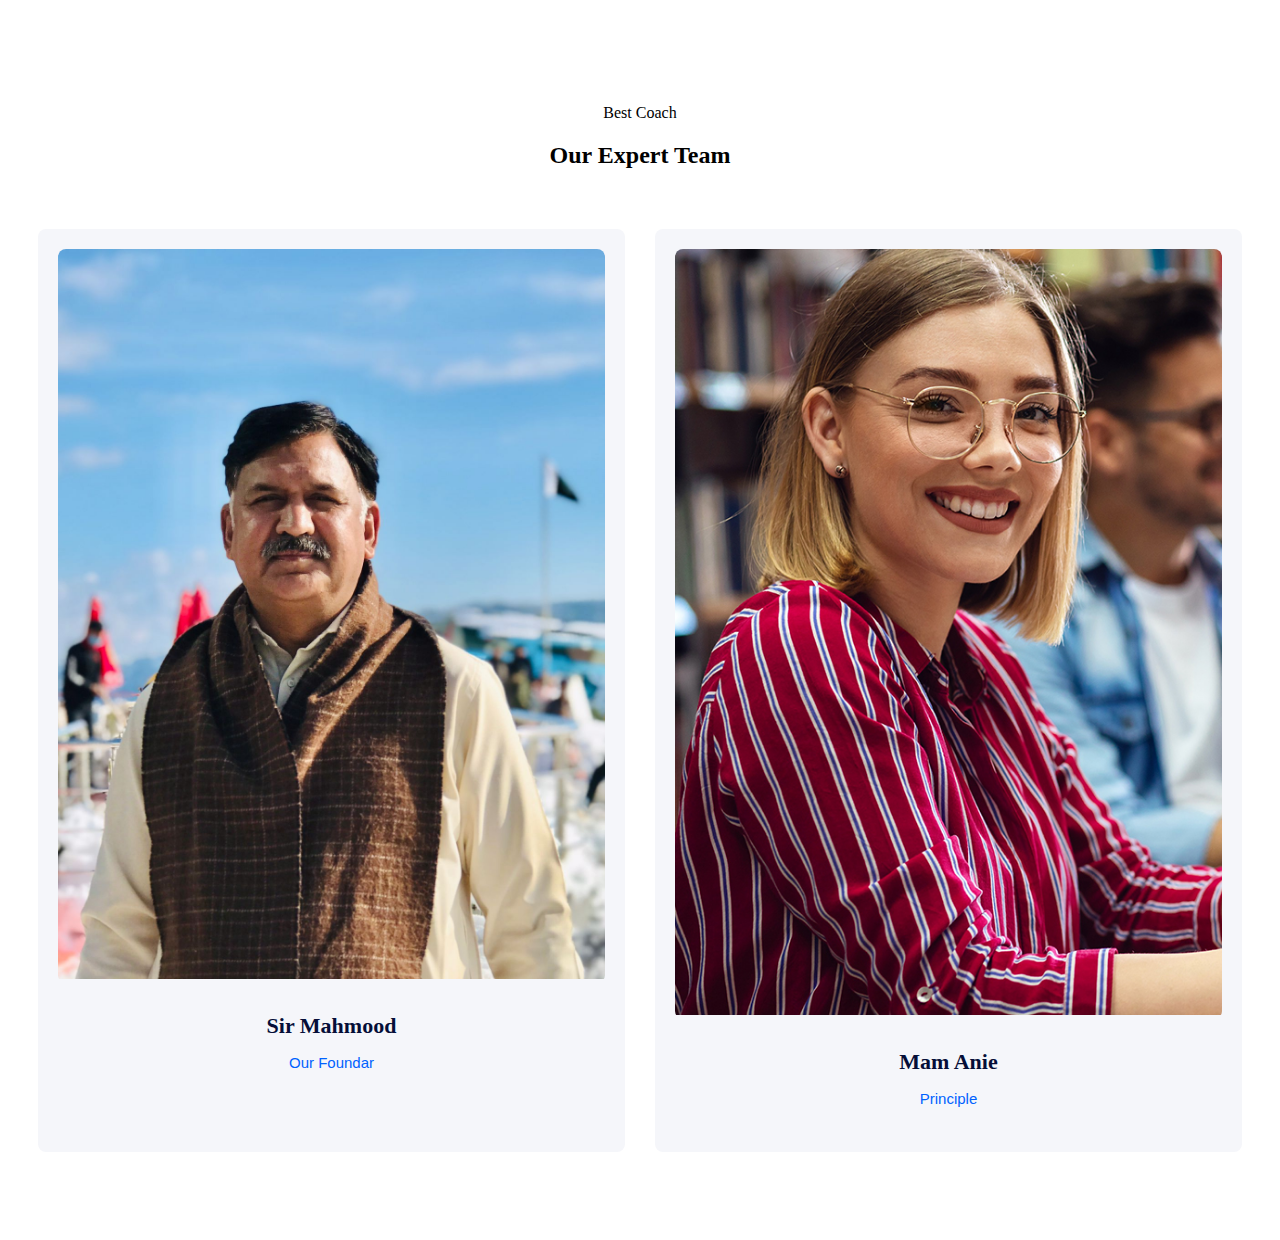
<file: ins.html>
<!DOCTYPE html>
<html lang="en">
  <head>
    <meta charset="UTF-8" />
    <meta http-equiv="X-UA-Compatible" content="IE=edge" />
    <meta name="viewport" content="width=device-width, initial-scale=1.0" />
    <title>Document</title>
    <link rel="stylesheet" href="assets/css/ins.css" />
  </head>
  <body>
    <section class="instructor">
      <p class="section-subtitle">Best Coach</p>

      <h2 class="section-title">Our Expert Team</h2>

      <div class="iinstructor-grid">
        <div class="instructor-card">
          <div class="instructor-img-box">
            <img
              src="./assets/images/dir.jpg"
              alt="instructor louis sullivan"
            />

            <div class="social-link">
              <a href="#" class="facebook">
                <ion-icon name="logo-facebook"></ion-icon>
              </a>

              <a href="#" class="instagram">
                <ion-icon name="logo-instagram"></ion-icon>
              </a>

              <a href="#" class="twitter">
                <ion-icon name="logo-twitter"></ion-icon>
              </a>
            </div>
          </div>

          <h4 class="instructor-name">Sir Mahmood</h4>

          <p class="instructor-title">Our Foundar</p>
        </div>

        <div class="instructor-card">
          <div class="instructor-img-box">
            <img
              src="./assets/images/event-img.jpg"
              alt="instructor camden david"
            />

            <div class="social-link">
              <a href="#" class="facebook">
                <ion-icon name="logo-facebook"></ion-icon>
              </a>

              <a href="#" class="instagram">
                <ion-icon name="logo-instagram"></ion-icon>
              </a>

              <a href="#" class="twitter">
                <ion-icon name="logo-twitter"></ion-icon>
              </a>
            </div>
          </div>

          <h4 class="instructor-name">Mam Anie</h4>

          <p class="instructor-title">Principle</p>
        </div>
      </div>
    </section>
  </body>
</html>
</file>
<file: assets/css/ins.css>
@import url(./variable.css);

.instructor {
  padding: var(--py) var(--px);
}

.instructor .section-subtitle {
  text-align: center;
  margin-bottom: 15px;
}

.instructor .section-title {
  text-align: center;
  margin-bottom: 60px;
}

.iinstructor-grid {
  display: grid;
  grid-template-columns: 1fr 1fr;
  gap: 30px;
  padding: 0 15px;
}

.instructor-card {
  background: hsl(228, 33%, 97%);
  padding: 20px;
  padding-bottom: 30px;
  border-radius: 8px;
  text-align: center;
  transition: var(--default-transition);
}

.instructor-card:hover {
  background: var(--white);
  box-shadow: 0 10px 30px hsla(0, 0%, 0%, 0.1);
}

.instructor-img-box {
  position: relative;
  border-radius: 8px;
  overflow: hidden;
  margin-bottom: 30px;
}

.instructor-img-box img {
  width: 100%;
  height: 100%;
  object-fit: cover;
  transition: var(--default-transition);
}

.instructor-card:hover .instructor-img-box img {
  transform: scale(1.1);
}

.instructor-card .social-link {
  position: absolute;
  bottom: -60px;
  left: 50%;
  transform: translateX(-50%);
  display: flex;
  justify-content: center;
  align-items: center;
  gap: 20px;
  transition: var(--default-transition);
}

.instructor-card .social-link a {
  background: var(--ultramarine-blue);
  color: var(--white);
  width: 35px;
  height: 35px;
  display: flex;
  justify-content: center;
  align-items: center;
  border-radius: 4px;
  transition: var(--default-transition);
}

.instructor-card .social-link a:hover {
  background: var(--red-orange-color-wheel);
}

.instructor-card:hover .social-link {
  bottom: 20px;
}

.instructor-name {
  color: var(--oxford-blue);
  font-size: var(--fs-4);
  font-weight: var(--fw-7);
  margin-bottom: 10px;
  transition: var(--default-transition);
}

.instructor-card:hover .instructor-name {
  color: var(--red-orange-color-wheel);
}

.instructor-title {
  color: var(--ultramarine-blue);
  font-family: "Roboto", sans-serif;
  font-size: var(--fs-6);
}
</file>
